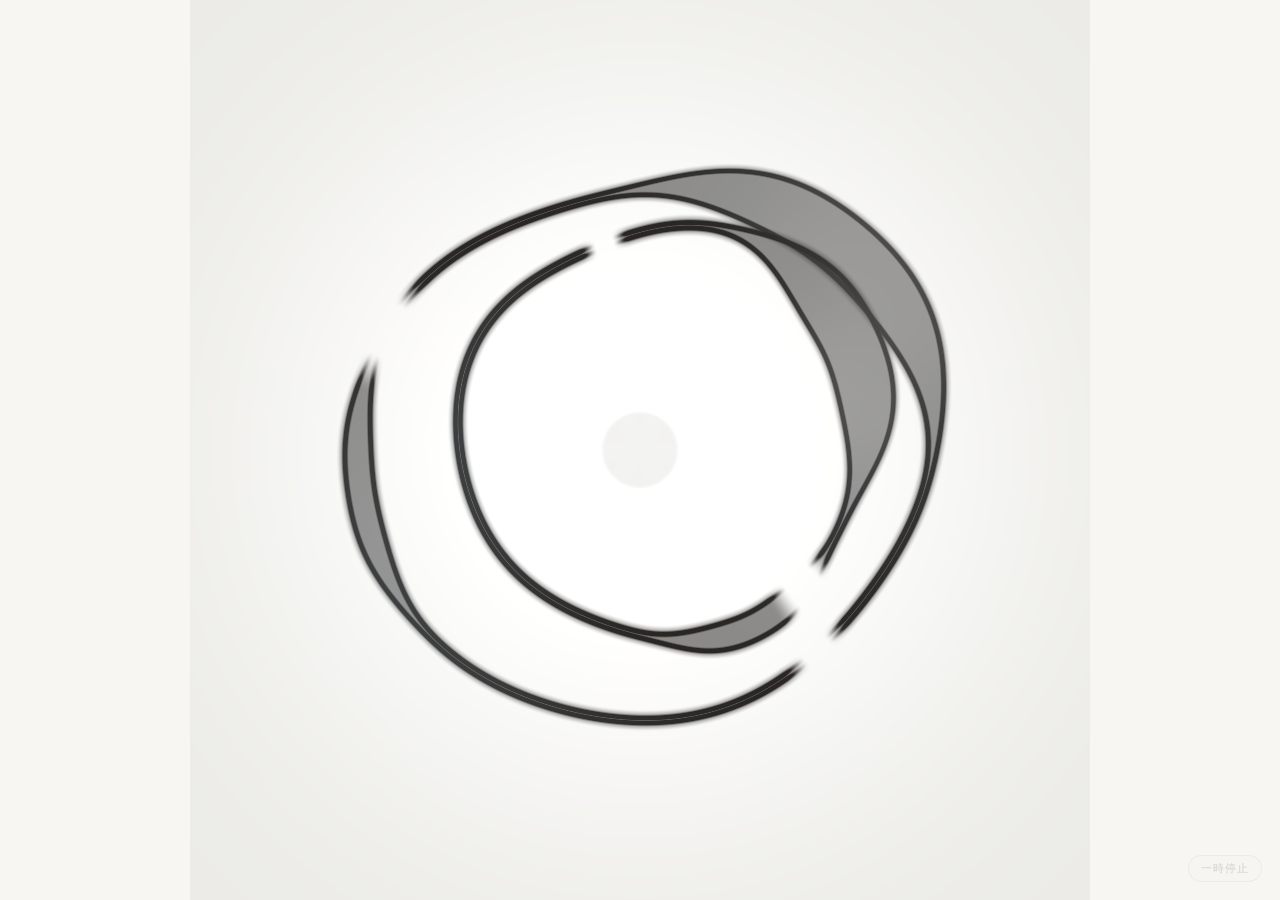
<file: yurayura_symbol_animated.html>
<!doctype html>
<html lang="ja">
<head>
<meta charset="utf-8">
<meta name="viewport" content="width=device-width, initial-scale=1">
<meta name="theme-color" content="#f7f6f2">
<title>ゆらゆら — WebGLシンボルアニメーション</title>
<style>
  :root {
    --paper: #f7f6f2;
    --ink: #292824;
  }

  * { box-sizing: border-box; }

  html,
  body {
    min-height: 100%;
    margin: 0;
    background: var(--paper);
  }

  body {
    min-height: 100svh;
    display: grid;
    place-items: center;
    overflow: hidden;
  }

  .stage {
    position: relative;
    width: min(92vw, 900px);
    aspect-ratio: 1;
  }

  canvas {
    display: block;
    width: 100%;
    height: 100%;
    cursor: pointer;
  }

  .motion-toggle {
    position: fixed;
    right: 18px;
    bottom: 18px;
    border: 1px solid rgba(41, 40, 36, .18);
    border-radius: 999px;
    padding: .45rem .75rem;
    background: rgba(247, 246, 242, .66);
    color: rgba(41, 40, 36, .66);
    font: 500 11px/1 system-ui, sans-serif;
    letter-spacing: .08em;
    opacity: .28;
    transition: opacity .2s ease, background .2s ease;
  }

  .motion-toggle:hover,
  .motion-toggle:focus-visible {
    opacity: 1;
    background: rgba(255, 255, 255, .9);
    outline: none;
  }

  .sr-only {
    position: absolute;
    width: 1px;
    height: 1px;
    padding: 0;
    margin: -1px;
    overflow: hidden;
    clip: rect(0, 0, 0, 0);
    white-space: nowrap;
    border: 0;
  }
</style>
</head>
<body>
<main class="stage" aria-label="ゆらゆら アニメーションシンボル">
  <canvas id="yurayura" role="img" aria-label="ゆらゆら。2本の歪んだ半透明リボンがゆっくり動くシンボル"></canvas>
  <p id="motion-status" class="sr-only" aria-live="polite">アニメーション再生中</p>
</main>
<button id="motion-toggle" class="motion-toggle" type="button" aria-pressed="false">一時停止</button>

<script>
(() => {
  'use strict';

  const canvas = document.getElementById('yurayura');
  const toggle = document.getElementById('motion-toggle');
  const status = document.getElementById('motion-status');
  const reducedMotion = window.matchMedia('(prefers-reduced-motion: reduce)');
  const motionScale = reducedMotion.matches ? 0.28 : 1;
  const TAU = Math.PI * 2;

  let playing = true;
  let time = 0;
  let lastFrame = performance.now();

  function setMotionState(nextPlaying) {
    playing = nextPlaying;
    toggle.textContent = playing ? '一時停止' : '再生';
    toggle.setAttribute('aria-pressed', String(!playing));
    status.textContent = playing ? 'アニメーション再生中' : 'アニメーション一時停止中';
    if (playing) lastFrame = performance.now();
  }

  toggle.addEventListener('click', () => setMotionState(!playing));
  canvas.addEventListener('click', () => setMotionState(!playing));

  const vertexSource = `
    attribute vec2 a_position;
    void main() {
      gl_Position = vec4(a_position, 0.0, 1.0);
    }
  `;

  const fragmentSource = `
    precision highp float;

    uniform vec2 u_resolution;
    uniform float u_time;

    float angleDistance(float a, float b) {
      return atan(sin(a - b), cos(a - b));
    }

    float lobe(float angle, float center, float width) {
      float distanceToCenter = abs(angleDistance(angle, center));
      float x = 1.0 - smoothstep(0.0, width, distanceToCenter);
      return x * x * (3.0 - 2.0 * x);
    }

    vec2 rotatePoint(vec2 point, float angle) {
      float s = sin(angle);
      float c = cos(angle);
      return vec2(c * point.x - s * point.y, s * point.x + c * point.y);
    }

    vec4 ribbon(
      vec2 point,
      float baseRadius,
      float phase,
      vec2 scale,
      vec2 offset,
      float rotation,
      float speed,
      float direction,
      float gapCenter,
      float gapWidth
    ) {
      vec2 q = rotatePoint(point - offset, rotation);
      float angle = atan(q.y, q.x);
      float radius = length(vec2(q.x / scale.x, q.y / scale.y));

      float wobble =
        0.010 * sin(angle * 2.0 + phase + u_time * speed * 0.34) +
        0.006 * sin(angle * 3.0 - phase * 0.70 - u_time * speed * 0.23) +
        0.003 * sin(angle * 5.0 + 1.20 + u_time * speed * 0.17);

      float targetRadius = baseRadius + wobble;
      float distanceToCenter = abs(radius - targetRadius);

      float movingCenter = phase + direction * u_time * speed;
      float secondCenter = phase + 3.45 - direction * u_time * speed * 0.62;
      float thickness =
        0.006 +
        0.062 * lobe(angle, movingCenter, 1.08) +
        0.024 * lobe(angle, secondCenter, 0.68);

      float band = 1.0 - smoothstep(thickness * 0.5, thickness * 0.5 + 0.010, distanceToCenter);
      float edge = 1.0 - smoothstep(0.0, 0.0045, abs(distanceToCenter - thickness * 0.5));

      // Soft gaps keep each loop from reading as a perfect closed circle.
      float gap = smoothstep(gapWidth * 0.38, gapWidth, abs(angleDistance(angle, gapCenter)));
      float trailingGap = smoothstep(gapWidth * 0.22, gapWidth * 0.72, abs(angleDistance(angle, gapCenter + 2.72)));
      float incompleteMask = min(gap, trailingGap);

      float surfaceLight = 0.5 + 0.5 * sin(angle * 2.0 + u_time * speed * 0.40 + phase);
      vec3 warm = vec3(0.16, 0.15, 0.14);
      vec3 cool = vec3(0.34, 0.36, 0.38);
      vec3 surface = mix(warm, cool, surfaceLight * 0.45);
      surface += vec3(0.055, 0.048, 0.038) * lobe(angle, movingCenter - 0.18, 0.80);

      float alpha = min(1.0, (band * 0.54 + edge * 0.88) * incompleteMask);
      return vec4(surface * alpha, alpha);
    }

    void main() {
      float shortestSide = min(u_resolution.x, u_resolution.y);
      vec2 point = (gl_FragCoord.xy - 0.5 * u_resolution) / shortestSide;

      float distanceFromCenter = length(point);
      float paper = smoothstep(0.02, 0.68, distanceFromCenter);
      vec3 background = mix(vec3(1.0, 0.998, 0.992), vec3(0.925, 0.923, 0.908), paper);

      float glow = exp(-distanceFromCenter * distanceFromCenter * 10.0);
      float hueWave = 0.5 + 0.5 * sin(atan(point.y, point.x) * 3.0 + u_time * 0.06);
      background += vec3(0.018, 0.022, 0.026) * glow;
      background += mix(vec3(0.018, 0.032, 0.040), vec3(0.038, 0.022, 0.040), hueWave) * glow * 0.20;

      vec2 outerOffset = vec2(
        0.012 * sin(u_time * 0.34),
        -0.010 + 0.010 * cos(u_time * 0.28)
      );
      vec2 innerOffset = vec2(
        0.018 + 0.010 * sin(u_time * 0.27 + 1.2),
        0.012 + 0.008 * cos(u_time * 0.22)
      );

      vec4 outer = ribbon(
        point,
        0.315,
        0.22,
        vec2(1.00, 0.95),
        outerOffset,
        0.045 * sin(u_time * 0.16),
        0.52,
        1.0,
        2.62 + u_time * 0.08,
        0.23
      );
      vec4 inner = ribbon(
        point,
        0.232,
        1.16,
        vec2(0.94, 1.03),
        innerOffset,
        -0.055 * cos(u_time * 0.13),
        0.68,
        -1.0,
        5.52 - u_time * 0.11,
        0.19
      );

      vec3 color = background * (1.0 - outer.a) + outer.rgb;
      color = color * (1.0 - inner.a) + inner.rgb;

      float dotRadius = 0.038 * (1.0 + 0.035 * sin(u_time * 0.35));
      float centerDot = 1.0 - smoothstep(dotRadius, dotRadius + 0.008, distanceFromCenter);
      color = mix(color, vec3(0.48, 0.46, 0.42), centerDot * 0.13);

      gl_FragColor = vec4(color, 1.0);
    }
  `;

  function compileShader(gl, type, source) {
    const shader = gl.createShader(type);
    gl.shaderSource(shader, source);
    gl.compileShader(shader);
    if (!gl.getShaderParameter(shader, gl.COMPILE_STATUS)) {
      const message = gl.getShaderInfoLog(shader) || 'Shader compilation failed';
      gl.deleteShader(shader);
      throw new Error(message);
    }
    return shader;
  }

  function createProgram(gl) {
    const vertexShader = compileShader(gl, gl.VERTEX_SHADER, vertexSource);
    const fragmentShader = compileShader(gl, gl.FRAGMENT_SHADER, fragmentSource);
    const program = gl.createProgram();
    gl.attachShader(program, vertexShader);
    gl.attachShader(program, fragmentShader);
    gl.linkProgram(program);
    gl.deleteShader(vertexShader);
    gl.deleteShader(fragmentShader);
    if (!gl.getProgramParameter(program, gl.LINK_STATUS)) {
      throw new Error(gl.getProgramInfoLog(program) || 'Program linking failed');
    }
    return program;
  }

  function startWebGL(gl) {
    const program = createProgram(gl);
    const positionLocation = gl.getAttribLocation(program, 'a_position');
    const resolutionLocation = gl.getUniformLocation(program, 'u_resolution');
    const timeLocation = gl.getUniformLocation(program, 'u_time');
    const buffer = gl.createBuffer();

    gl.bindBuffer(gl.ARRAY_BUFFER, buffer);
    gl.bufferData(
      gl.ARRAY_BUFFER,
      new Float32Array([-1, -1, 3, -1, -1, 3]),
      gl.STATIC_DRAW
    );
    gl.useProgram(program);
    gl.enableVertexAttribArray(positionLocation);
    gl.vertexAttribPointer(positionLocation, 2, gl.FLOAT, false, 0, 0);
    gl.clearColor(0.968, 0.965, 0.949, 1);

    function resize() {
      const rect = canvas.getBoundingClientRect();
      const dpr = Math.min(window.devicePixelRatio || 1, 2);
      const width = Math.max(1, Math.floor(rect.width * dpr));
      const height = Math.max(1, Math.floor(rect.height * dpr));
      if (canvas.width !== width || canvas.height !== height) {
        canvas.width = width;
        canvas.height = height;
        gl.viewport(0, 0, width, height);
      }
      gl.uniform2f(resolutionLocation, canvas.width, canvas.height);
    }

    function frame(now) {
      const delta = Math.min((now - lastFrame) / 1000, 0.05);
      lastFrame = now;
      if (playing) time += delta * motionScale;
      resize();
      gl.clear(gl.COLOR_BUFFER_BIT);
      gl.uniform1f(timeLocation, time);
      gl.drawArrays(gl.TRIANGLES, 0, 3);
      window.requestAnimationFrame(frame);
    }

    window.addEventListener('resize', resize, {passive: true});
    resize();
    window.requestAnimationFrame(frame);
  }

  function startCanvasFallback() {
    const replacement = canvas.cloneNode(true);
    canvas.replaceWith(replacement);
    replacement.addEventListener('click', () => setMotionState(!playing));
    const ctx = replacement.getContext('2d');
    if (!ctx) {
      status.textContent = 'このブラウザではアニメーションを表示できません';
      return;
    }

    const N = 360;
    let fallbackDpr = 1;

    function resizeFallback() {
      const rect = replacement.getBoundingClientRect();
      fallbackDpr = Math.min(window.devicePixelRatio || 1, 2);
      replacement.width = Math.max(1, Math.floor(rect.width * fallbackDpr));
      replacement.height = Math.max(1, Math.floor(rect.height * fallbackDpr));
      ctx.setTransform(fallbackDpr, 0, 0, fallbackDpr, 0, 0);
    }

    function circularDistance(a, b) {
      return Math.atan2(Math.sin(a - b), Math.cos(a - b));
    }

    function drawFallbackRibbon(cx, cy, radius, phase, now, config) {
      let segment = [];

      function paintSegment(points) {
        if (points.length < 2) return;
        ctx.beginPath();
        ctx.moveTo(points[0].outerX, points[0].outerY);
        for (let i = 1; i < points.length; i += 1) {
          ctx.lineTo(points[i].outerX, points[i].outerY);
        }
        for (let i = points.length - 1; i >= 0; i -= 1) {
          ctx.lineTo(points[i].innerX, points[i].innerY);
        }
        ctx.closePath();
        ctx.fillStyle = 'rgba(48, 46, 42, .27)';
        ctx.fill();
        ctx.lineWidth = 1;
        ctx.strokeStyle = 'rgba(35, 34, 31, .82)';
        ctx.stroke();
      }

      for (let i = 0; i <= N; i += 1) {
        const angle = (i / N) * TAU;
        const wobble =
          config.w1 * Math.sin(angle * 2 + phase + now * config.s1) +
          config.w2 * Math.sin(angle * 3 - phase * 0.7 - now * config.s2);
        const center = phase + config.direction * now * config.lobeSpeed;
        const distance = Math.abs(circularDistance(angle, center));
        const lobeValue = Math.max(0, 1 - distance / config.lobeWidth);
        const thickness = config.baseWidth + config.maxWidth * lobeValue * lobeValue;
        const gap = Math.abs(circularDistance(angle, config.gap));
        const isGap = gap < config.gapWidth || Math.abs(gap - Math.PI) < config.gapWidth * 0.7;
        if (isGap) {
          paintSegment(segment);
          segment = [];
          continue;
        }

        const centerX = cx + config.offsetX + (radius + wobble) * Math.cos(angle);
        const centerY = cy + config.offsetY + (radius + wobble) * Math.sin(angle);
        const normalX = Math.cos(angle) * thickness * 0.5;
        const normalY = Math.sin(angle) * thickness * 0.5;
        segment.push({
          outerX: centerX + normalX,
          outerY: centerY + normalY,
          innerX: centerX - normalX,
          innerY: centerY - normalY
        });
      }
      paintSegment(segment);
    }

    function fallbackFrame(nowMs) {
      const now = nowMs / 1000;
      const delta = Math.min((nowMs - lastFrame) / 1000, 0.05);
      lastFrame = nowMs;
      if (playing) time += delta * motionScale;
      resizeFallback();
      const width = replacement.clientWidth;
      const height = replacement.clientHeight;
      ctx.clearRect(0, 0, width, height);
      const background = ctx.createRadialGradient(width * .5, height * .45, 10, width * .5, height * .5, width * .7);
      background.addColorStop(0, '#fff');
      background.addColorStop(.68, '#f8f7f4');
      background.addColorStop(1, '#eeece7');
      ctx.fillStyle = background;
      ctx.fillRect(0, 0, width, height);
      const size = Math.min(width, height);
      ctx.save();
      ctx.translate(width * .5, height * .5);
      ctx.shadowColor = 'rgba(57, 53, 46, .16)';
      ctx.shadowBlur = 5;
      drawFallbackRibbon(0, 0, size * .315, .22, time, {
        w1: size * .010, w2: size * .006, s1: .18, s2: .12,
        direction: 1, lobeSpeed: .52, lobeWidth: 1.08,
        baseWidth: size * .006, maxWidth: size * .062,
        offsetX: size * .012 * Math.sin(time * .34), offsetY: -size * .01,
        gap: 2.62 + time * .08, gapWidth: .23
      });
      drawFallbackRibbon(0, 0, size * .232, 1.16, time, {
        w1: size * .008, w2: size * .004, s1: -.16, s2: .10,
        direction: -1, lobeSpeed: .68, lobeWidth: .92,
        baseWidth: size * .005, maxWidth: size * .052,
        offsetX: size * .018, offsetY: size * .012,
        gap: 5.52 - time * .11, gapWidth: .19
      });
      ctx.shadowBlur = 0;
      ctx.fillStyle = 'rgba(125, 120, 112, .10)';
      ctx.beginPath();
      ctx.arc(0, 0, size * .038, 0, TAU);
      ctx.fill();
      ctx.restore();
      window.requestAnimationFrame(fallbackFrame);
    }

    window.addEventListener('resize', resizeFallback, {passive: true});
    resizeFallback();
    window.requestAnimationFrame(fallbackFrame);
  }

  try {
    const gl = canvas.getContext('webgl', {
      alpha: false,
      antialias: false,
      depth: false,
      stencil: false,
      powerPreference: 'high-performance'
    });
    if (!gl) throw new Error('WebGL is not available');
    startWebGL(gl);
  } catch (error) {
    console.warn('WebGL renderer unavailable; using Canvas fallback.', error);
    startCanvasFallback();
  }
})();
</script>
</body>
</html>
</file>
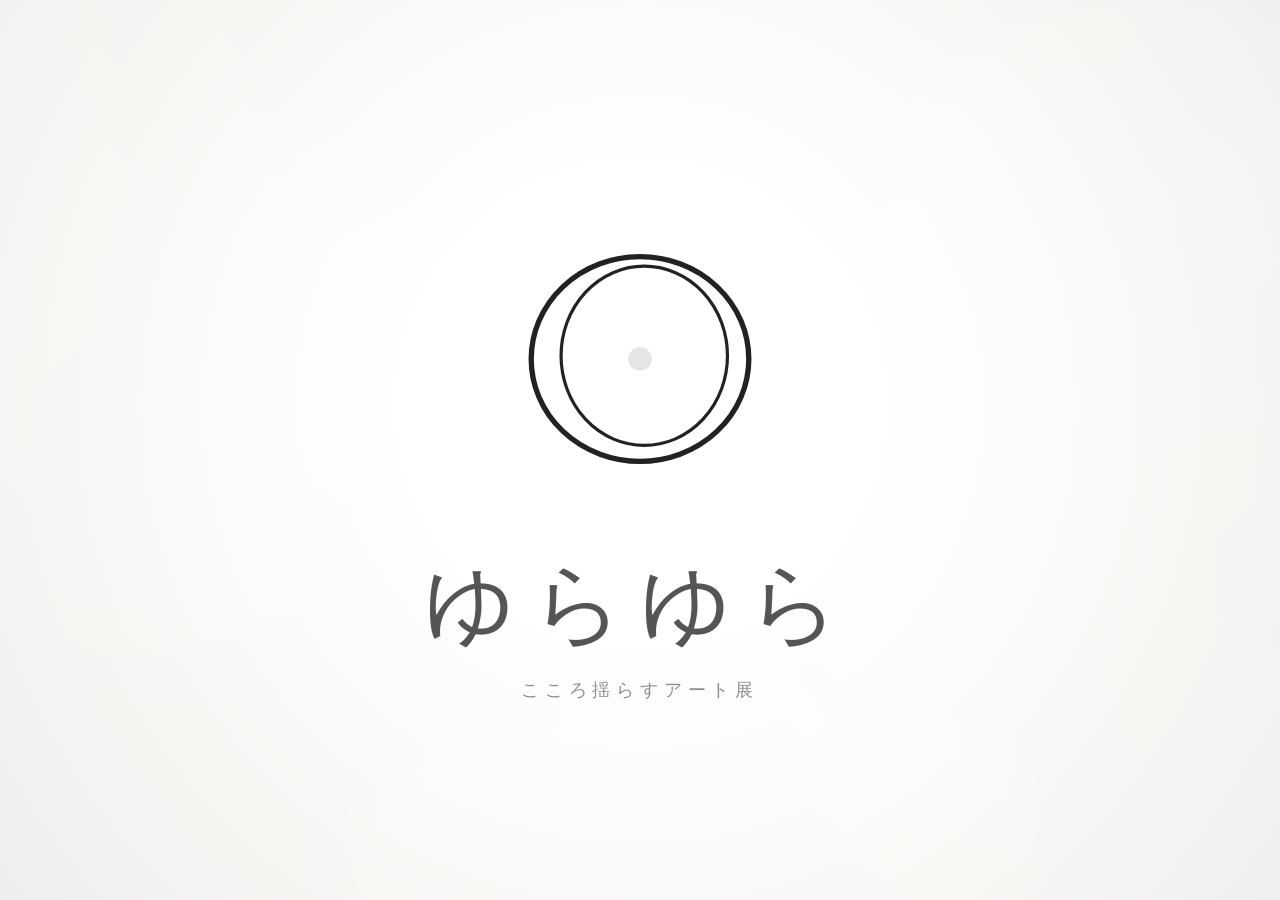
<file: yurayura_symbol_preview.html>
<!doctype html>
<html lang="ja">
<head>
<meta charset="utf-8">
<meta name="viewport" content="width=device-width,initial-scale=1">
<title>ゆらゆら ロゴプレビュー</title>
<style>
*{box-sizing:border-box} html,body{margin:0;height:100%;background:#f7f7f5}
body{display:grid;place-items:center;overflow:hidden;font-family:"Noto Serif JP","Yu Mincho",serif}
.hero{position:relative;width:100%;height:100svh;display:grid;place-items:center;overflow:hidden;background:
radial-gradient(circle at 50% 45%,#fff 0 28%,#f6f5f2 72%,#eee 100%)}
.h{position:absolute;width:68vw;aspect-ratio:1;border-radius:50%;filter:blur(70px);opacity:.42;mix-blend-mode:screen}
.h1{left:-16%;top:-25%;background:conic-gradient(from 20deg,transparent,#98e2ff99,#d3a8ff77,#ffd99a88,transparent);animation:float1 24s ease-in-out infinite}
.h2{right:-20%;top:5%;background:conic-gradient(from 120deg,transparent,#ffc3d488,#a6e5ff88,#e0b8ff77,transparent);animation:float2 28s ease-in-out infinite}
.h3{left:20%;bottom:-35%;background:radial-gradient(circle,#fff,#8ed9ff66,#ffbfd555,transparent 70%);animation:float3 32s ease-in-out infinite}
.logo{position:relative;z-index:2;text-align:center}
svg{width:min(38vw,320px);overflow:visible}
.ring{fill:none;stroke:#222;stroke-linecap:round;transform-box:fill-box;transform-origin:center}
.outer{animation:rot1 14s linear infinite}
.inner{animation:rot2 11s linear infinite reverse}
.title{font-size:clamp(42px,7vw,92px);font-weight:300;letter-spacing:.18em;margin-top:22px;color:#2b2b2bcc}
.sub{font-size:clamp(11px,1.5vw,18px);letter-spacing:.32em;color:#4449;margin-top:12px}
@keyframes rot1{to{transform:rotate(360deg)}}
@keyframes rot2{to{transform:rotate(360deg)}}
@keyframes float1{50%{transform:translate(6vw,3vh) rotate(10deg)}}
@keyframes float2{50%{transform:translate(-5vw,4vh) rotate(-8deg)}}
@keyframes float3{50%{transform:translate(4vw,-4vh) scale(1.05)}}
</style>
</head>
<body>
<section class="hero">
<div class="h h1"></div><div class="h h2"></div><div class="h h3"></div>
<div class="logo">
<svg viewBox="0 0 300 300" aria-label="ゆらゆら シンボル">
<defs>
 <linearGradient id="g1" x1="0" y1="0" x2="1" y2="1"><stop offset="0" stop-color="#222" stop-opacity=".2"/><stop offset=".45" stop-color="#222" stop-opacity=".9"/><stop offset="1" stop-color="#222" stop-opacity=".35"/></linearGradient>
 <linearGradient id="g2" x1="1" y1="0" x2="0" y2="1"><stop offset="0" stop-color="#222" stop-opacity=".85"/><stop offset=".55" stop-color="#222" stop-opacity=".25"/><stop offset="1" stop-color="#222" stop-opacity=".75"/></linearGradient>
</defs>
<ellipse class="ring outer" cx="150" cy="150" rx="102" ry="96" stroke="url(#g1)" stroke-width="5"/>
<ellipse class="ring inner" cx="154" cy="147" rx="78" ry="84" stroke="url(#g2)" stroke-width="3"/>
<circle cx="150" cy="150" r="11" fill="#817c7333"/>
</svg>
<div class="title">ゆらゆら</div>
<div class="sub">こころ揺らすアート展</div>
</div>
</section>
</body>
</html>
</file>
